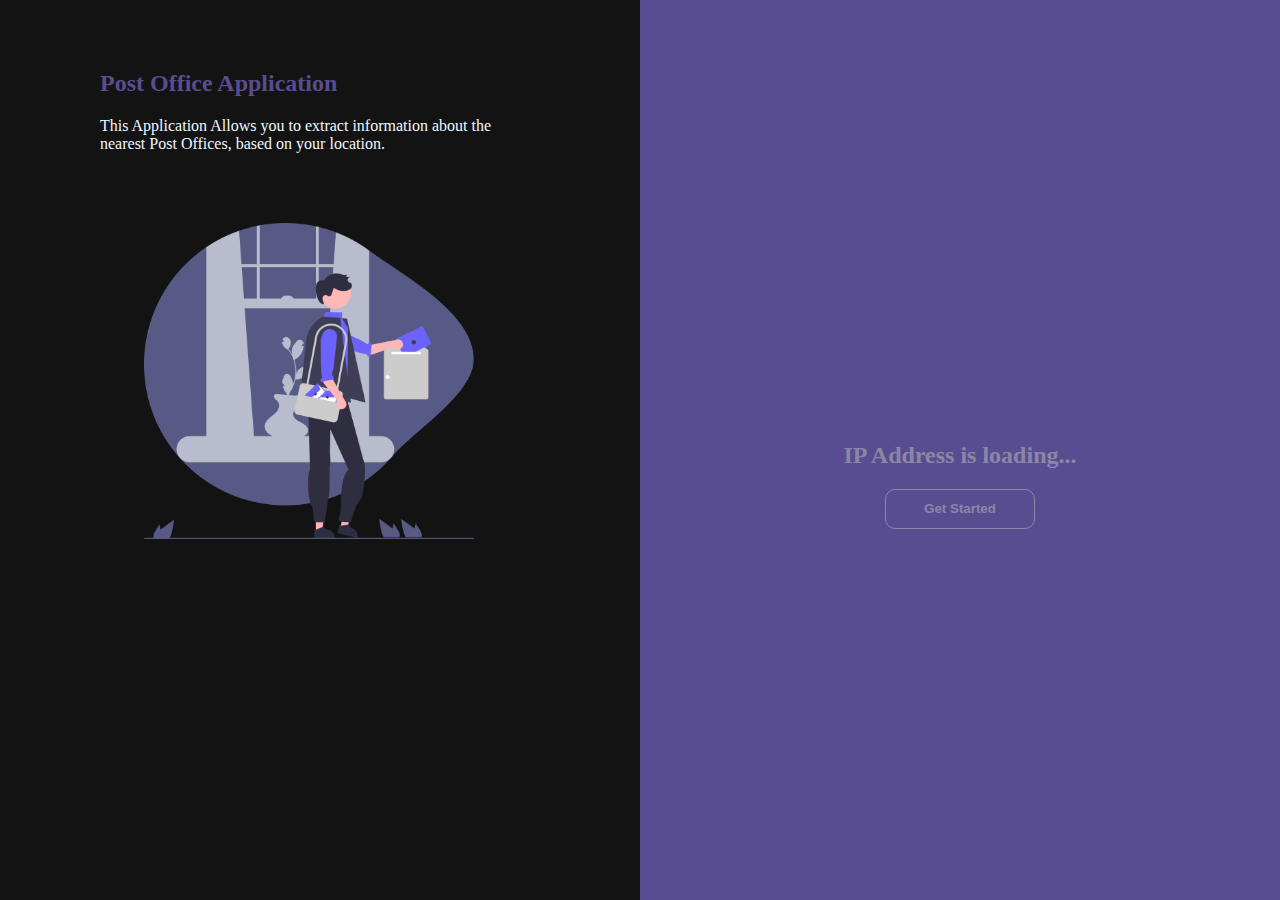
<file: index.html>
<!DOCTYPE html>
<html lang="en">
<head>
    <meta charset="UTF-8">
    <meta name="viewport" content="width=device-width, initial-scale=1.0">
    <title>Post Office App</title>
    <link rel="stylesheet" href="./src/style.css">
</head>
<body>
    
    <section class="container">
        <div class="left">
            <h2>Post Office Application</h2>
            <p>This Application Allows you to extract information about the nearest Post Offices, based on your location.</p>
            <img src="./image/img1.png" alt="img">
        </div>
        <div class="right">
            <h2 id="ipAddress">IP Address is loading...</h2>
            <button id="btn">Get Started</button>
        </div>
    </section>


    <script src="./src/script.js"></script>
</body>
</html>
</file>
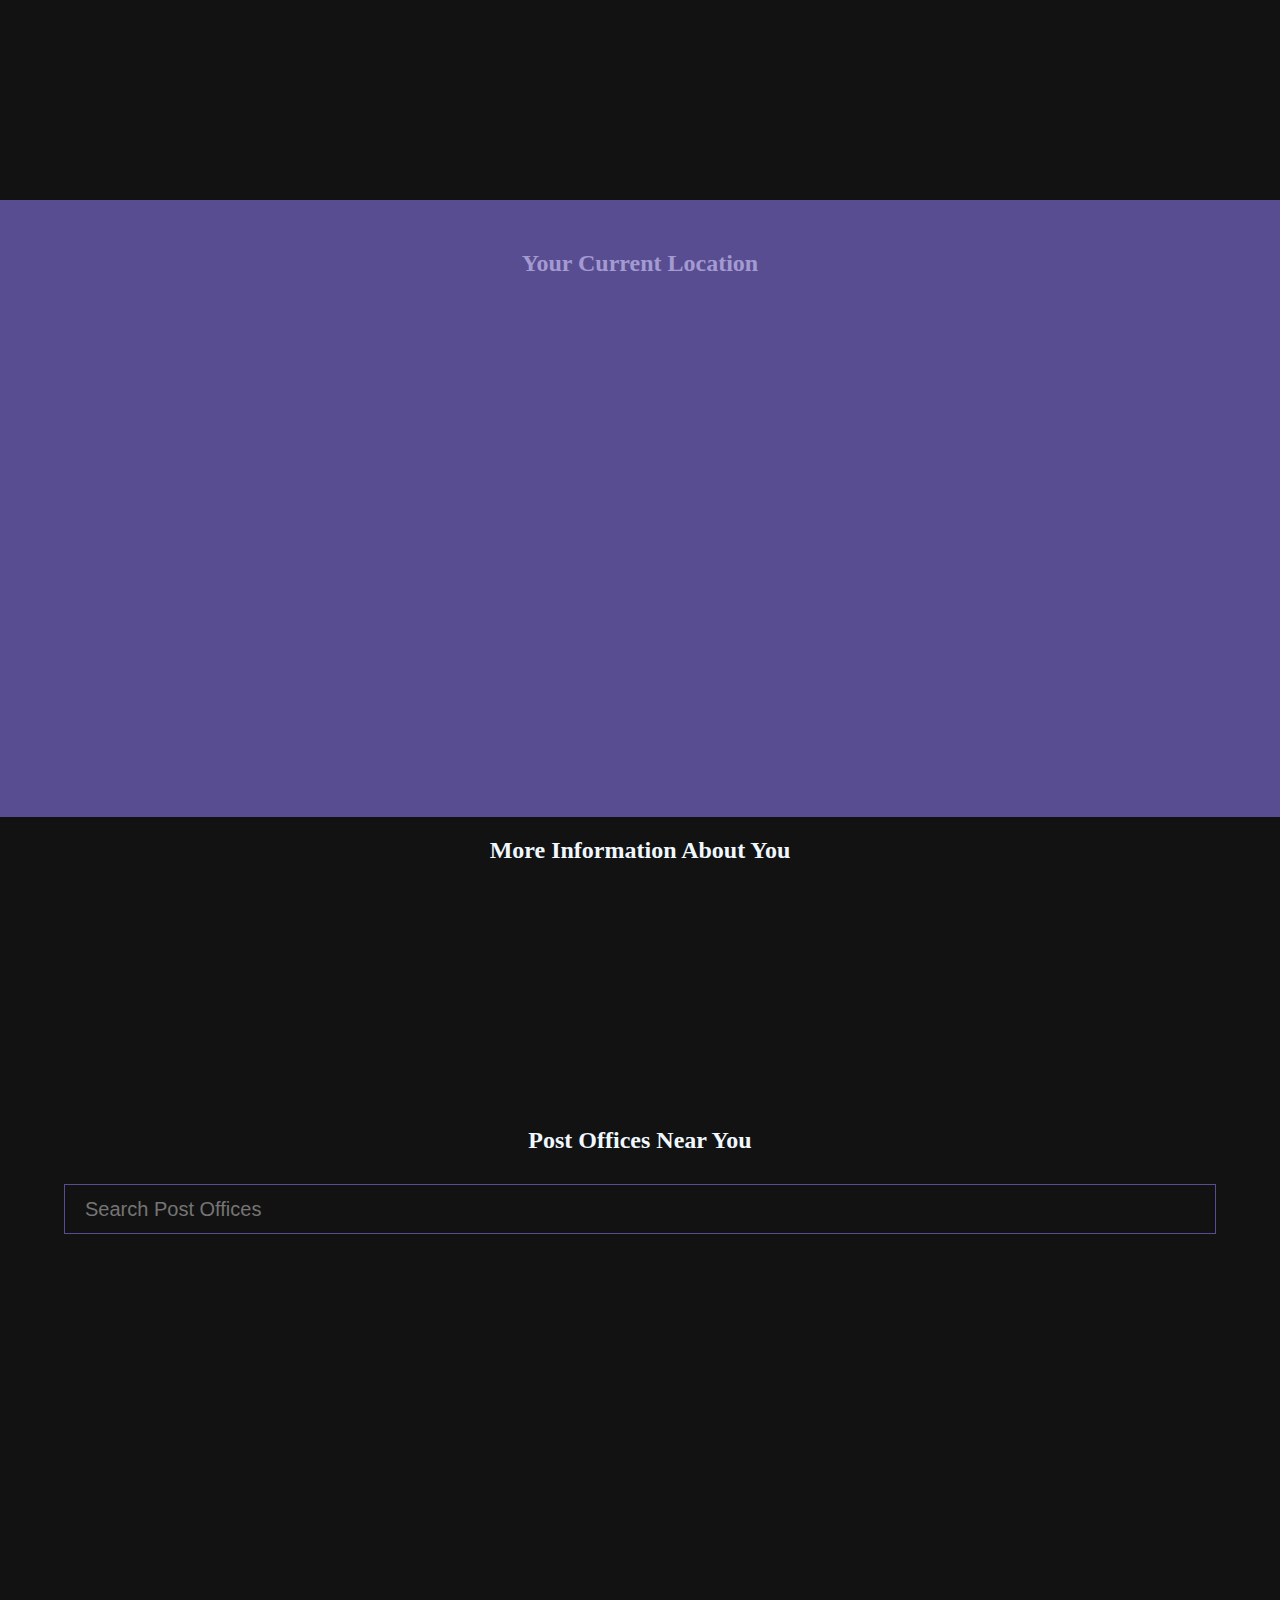
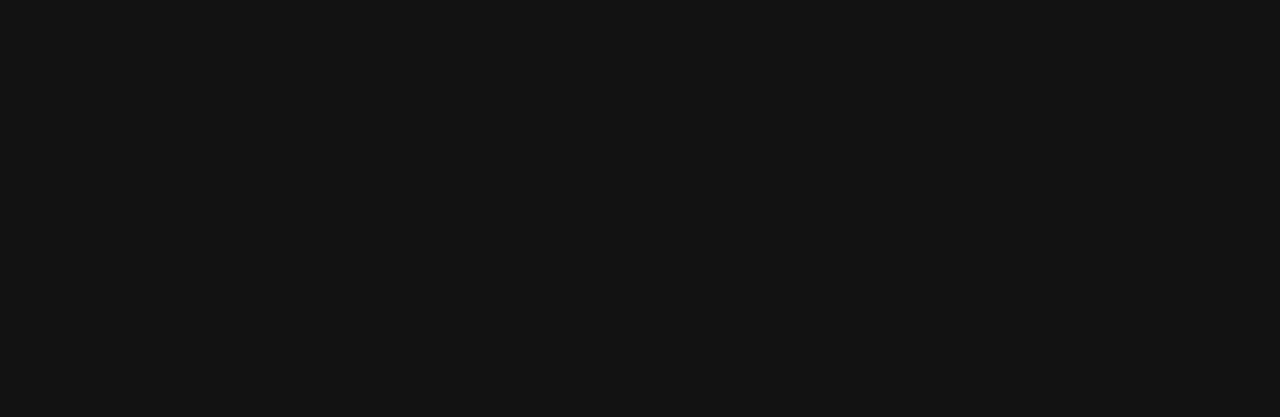
<file: src/home.html>
<!DOCTYPE html>
<html lang="en">
<head>
    <meta charset="UTF-8">
    <meta name="viewport" content="width=device-width, initial-scale=1.0">
    <title>Your Info.</title>
    <link rel="stylesheet" href="home.css">
</head>
<body>
    <section class="container">
       


    </section>
    <section id="mapBox">
       <h2 style="color:rgb(164, 154, 210);"> Your Current Location</h2>
        <iframe id="iFrame" width="60%" height="400px" frameborder="0" style="border:0"></iframe>
   
    </section>

    <section id="moreInfo">
        <h2>More Information About You</h2>
        
    </section>

    <section class="offices">
        <h2>Post Offices Near You</h2>
        <input type="search" id="searchBar" oninput="renderSearch()" placeholder="Search Post Offices">
        <div id="searchContainer">
            
        </div>
        <div id="allpo">

        </div>
    </section>
    



    <script src="home.js"></script>
</body>
</html>
</file>
<file: src/style.css>
*{
    margin: 0;
    padding: 0;
    box-sizing: border-box;
    text-decoration: none;
    list-style: none;
}

.container{
    width: 100%;
    height: 100%;
    display: flex;

}

.left{
    width: 50%;
    height: 100vh;
    display: flex;
    flex-direction: column;
    padding: 20px 100px;
    padding-top: 50px;
    background-color: rgb(19, 19, 19);
}
.left img{
    margin: 70px 10%;
    width: 75%;
    
}
.left h2{
    color: rgb(88, 77, 145);
    margin: 20px 0px;
}
.left p{
    color: aliceblue;
}
.right{
    width: 50%;
    height: 100vh;
    display: flex;
    flex-direction: column;
    align-items: center;
    justify-content: center;
    padding-top: 50px;
    background-color: rgb(88, 77, 145);
}
.right h2{
    margin: 20px 0px;
    color: rgb(140, 134, 166);
}
.right button{
    width: 150px;
    height: 40px;
    border: 1px solid  rgb(140, 134, 166);
    background-color: transparent;
    color: rgb(140, 134, 166);
    cursor: pointer;
    font-weight: 600;
    border-radius: 10px;
    
}

.right button:hover{
    background-color: rgb(164, 154, 210);
    color: aliceblue;
}
</file>
<file: src/home.css>
*{
    margin: 0;
    padding: 0;
    box-sizing: border-box;
    text-decoration: none;
    list-style: none;
}


.container{

    width: 100%;
    height: 200px;
    padding: 20px;
    background-color: rgb(18, 18, 18);
    font-weight: 600;

}
.infoBox p{
    width: 250px;
}
#mapBox{
    width: 100%;
    padding: 50px 100px 100px 100px;
    height: auto;
    display: flex;
    flex-direction: column;
   align-items: center;
   background-color: rgb(88, 77, 145);
}
iframe{
    margin: 20px 0px;
}


#moreInfo{
    width: 100%;
    height: 300px;
    background-color:  rgb(18, 18, 18);
    display: flex;
    flex-direction: column;
    align-items: center;
    padding: 20px;
}
#moreInfo h2{
    color: aliceblue;
}
.moreInfoCard{
    font-weight: 600;
    color: gray;
    padding: 15px 20px;
    width: 100%;
}
.moreInfoCard p{
    margin: 15px 0px;
}



.offices{
    width: 100%;
   min-height: 100vh;
   background-color: rgb(18, 18, 18);
    display: flex;
    flex-direction: column;
    align-items: center;
    padding-bottom: 100px;
}
.offices h2{
    margin-top: 10px;
    color: aliceblue;
}

#searchBar{
    width: 90vw;
    height: 50px;
    padding: 0px 20px;
    background-color: transparent;
    border: 1px solid rgb(88, 77, 145);
    margin-top: 30px;
    margin-bottom: 100px;
    font-size: 20px;
    color: aliceblue;
    
}

#allpo{
    color: rgb(203, 203, 203);
    display: flex;
    flex-wrap: wrap;
    gap: 100px;
    justify-content: center;
}
.office{
    width: 25%;
    height: 200px;
    background-color:rgb(88, 77, 145);
    border-radius: 10px;
    padding: 20px;

}
.office p{
    margin: 5px;
}

#searchContainer{
    color: rgb(223, 253, 255);
    width: 100%;
    height: auto;
    display: flex;
    flex-wrap: wrap;
    justify-content: center;
    gap: 100px;
    padding-bottom: 100px;
}
</file>
